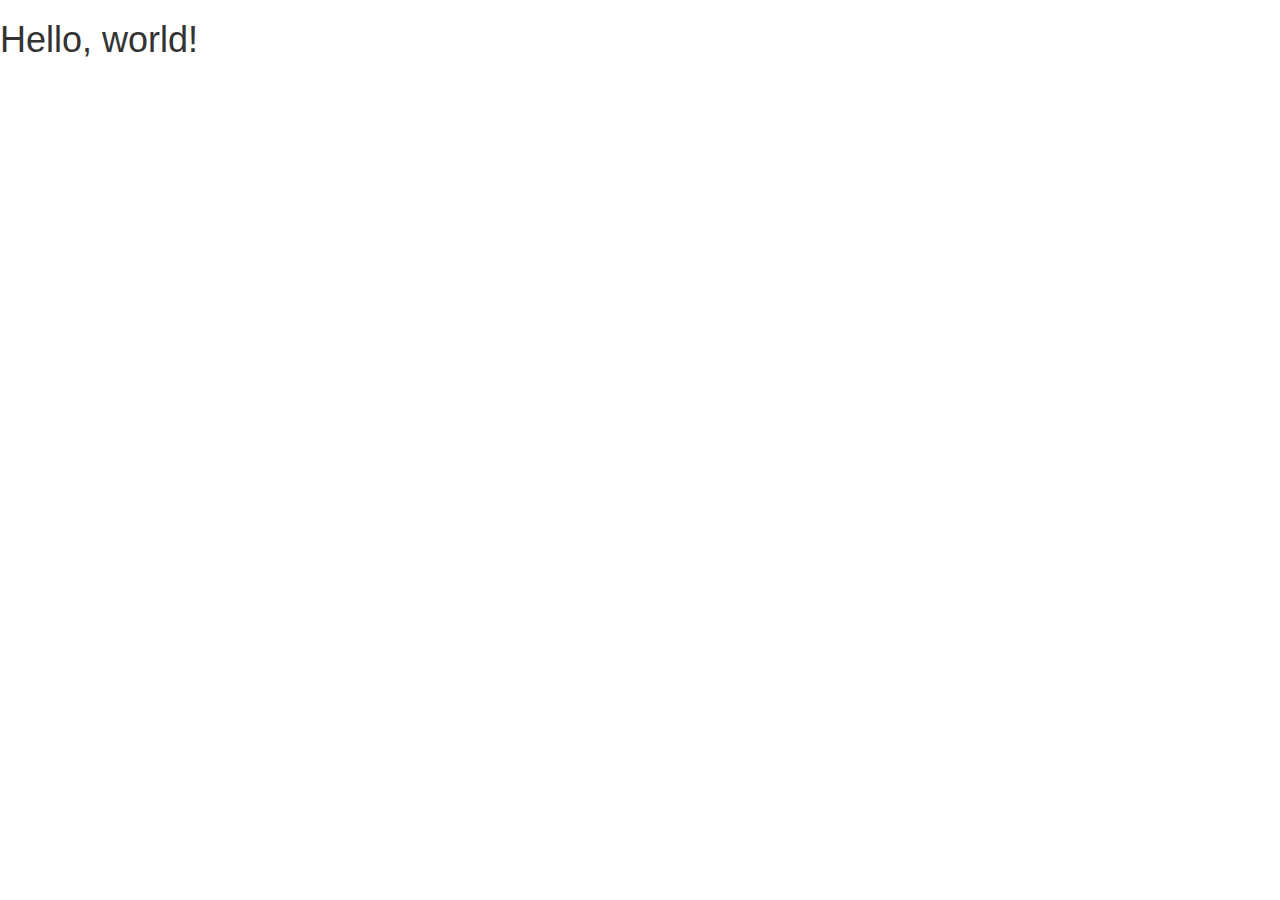
<file: hello-world.html>
<!DOCTYPE html>
<html lang="en">
  <head>
    <meta charset="utf-8">
    <meta http-equiv="X-UA-Compatible" content="IE=edge">
    <meta name="viewport" content="width=device-width, initial-scale=1">
    <!-- The above 3 meta tags *must* come first in the head; any other head content must come *after* these tags -->
    <title>Brandon L Pratt</title>

    <!-- Bootstrap -->
    <link href="css/bootstrap.min.css" rel="stylesheet">

    <!-- HTML5 shim and Respond.js for IE8 support of HTML5 elements and media queries -->
    <!-- WARNING: Respond.js doesn't work if you view the page via file:// -->
    <!--[if lt IE 9]>
      <script src="https://oss.maxcdn.com/html5shiv/3.7.3/html5shiv.min.js"></script>
      <script src="https://oss.maxcdn.com/respond/1.4.2/respond.min.js"></script>
    <![endif]-->
  </head>
  <body>
    <h1>Hello, world!</h1>

    <!-- jQuery (necessary for Bootstrap's JavaScript plugins) -->
    <script src="https://ajax.googleapis.com/ajax/libs/jquery/1.12.4/jquery.min.js"></script>
    <!-- Include all compiled plugins (below), or include individual files as needed -->
    <script src="js/bootstrap.min.js"></script>
  </body>
</html>
</file>
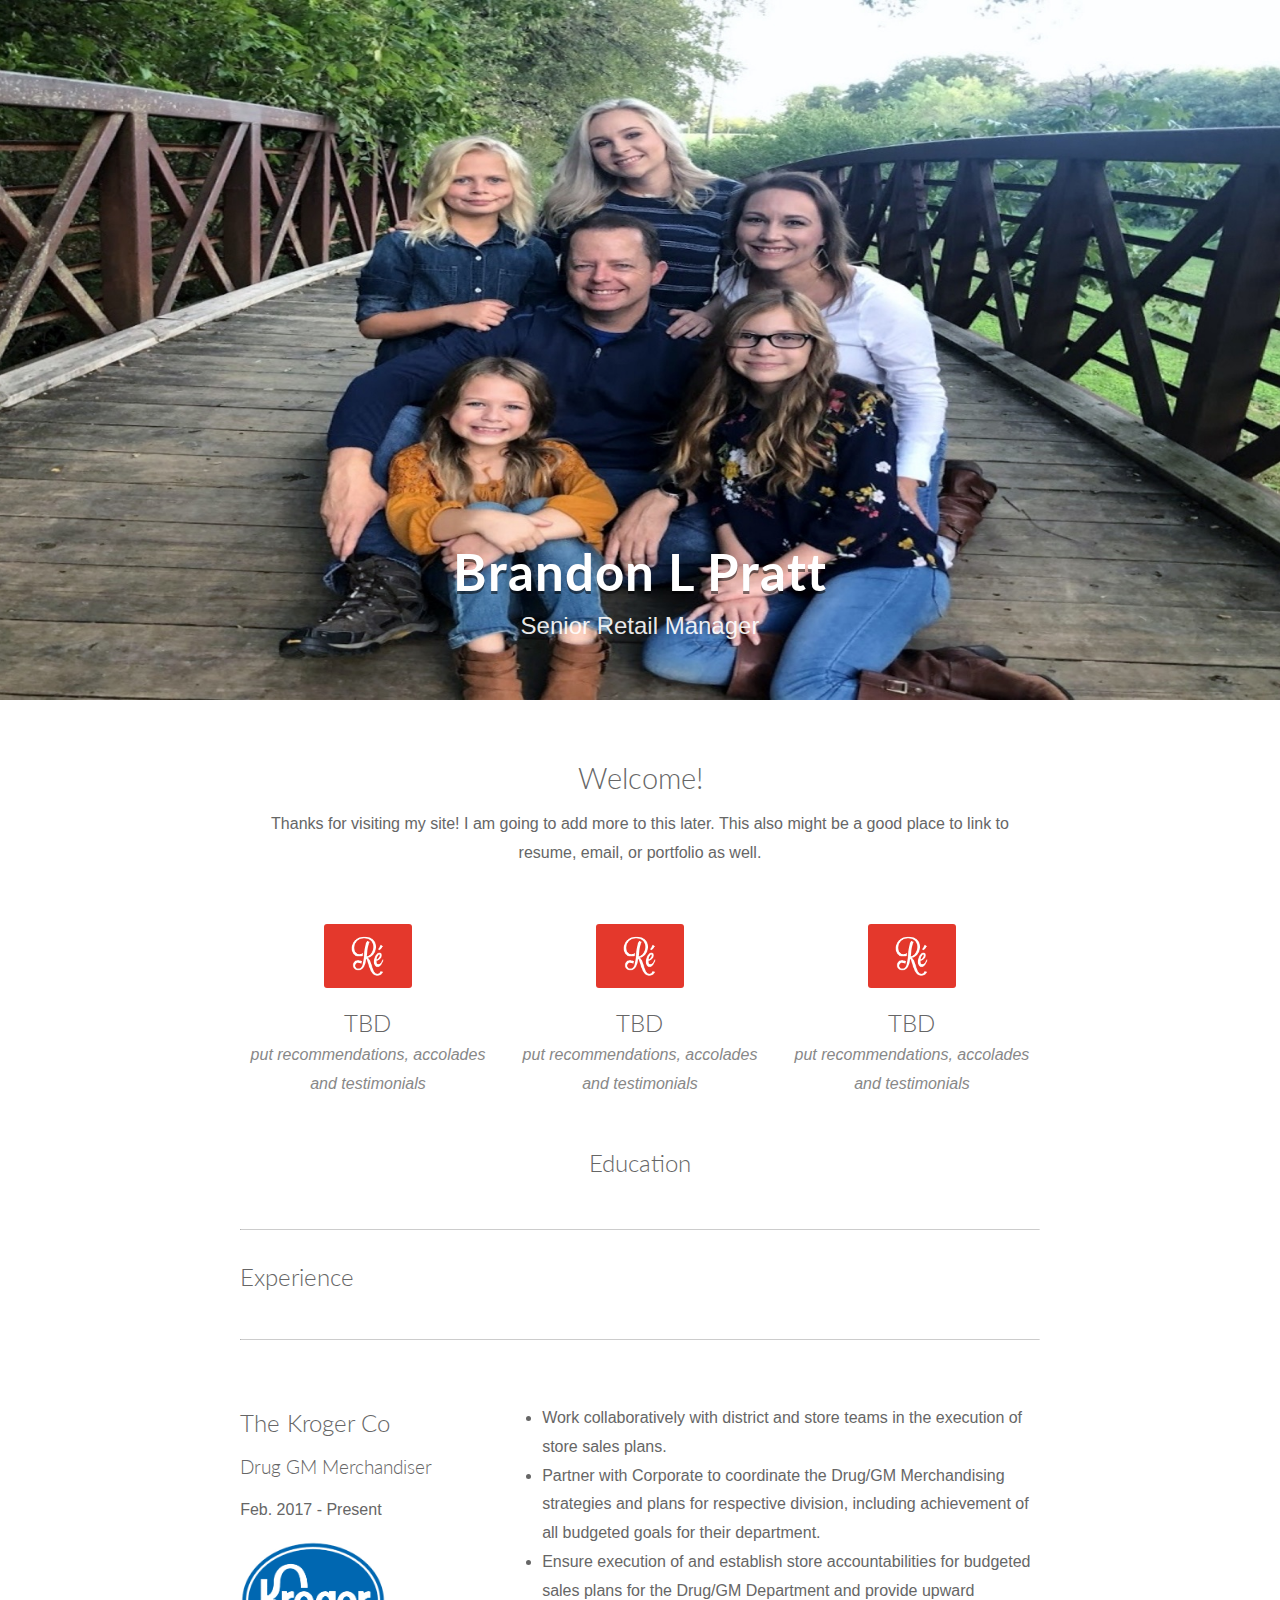
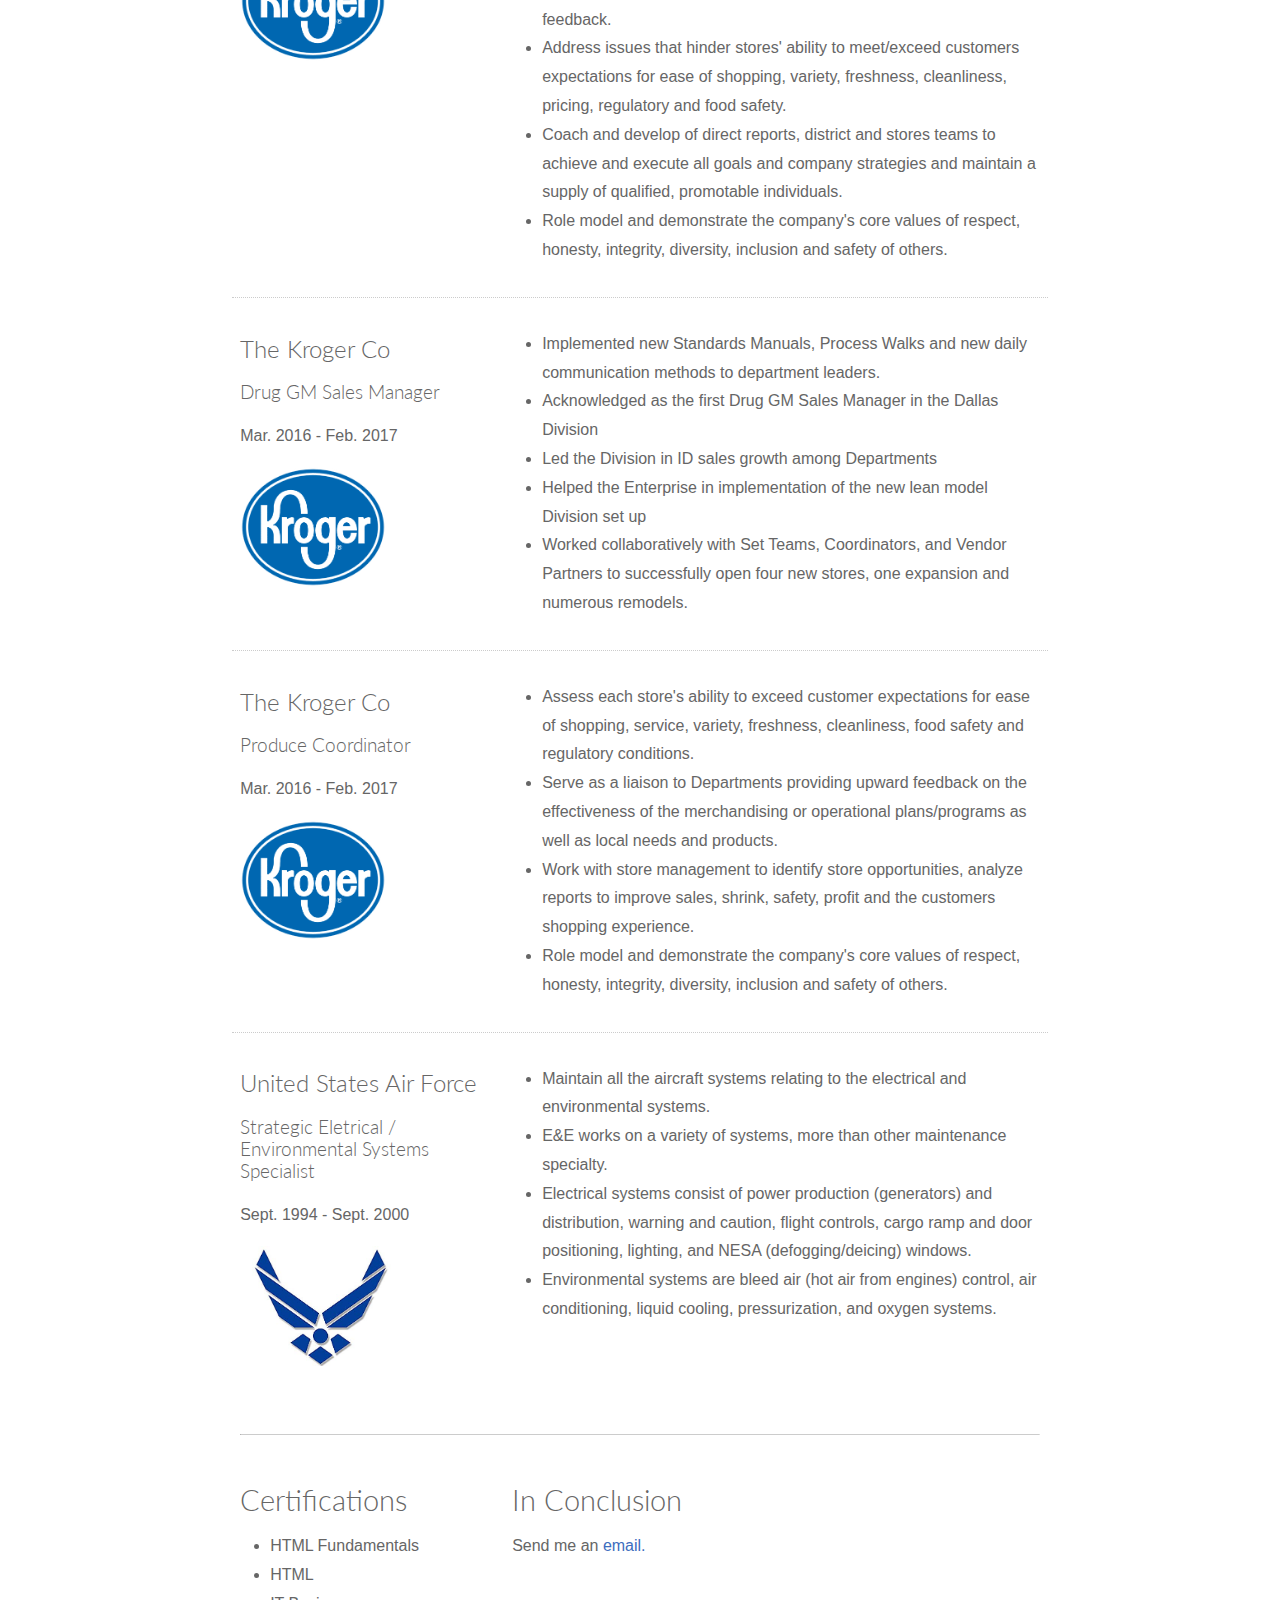
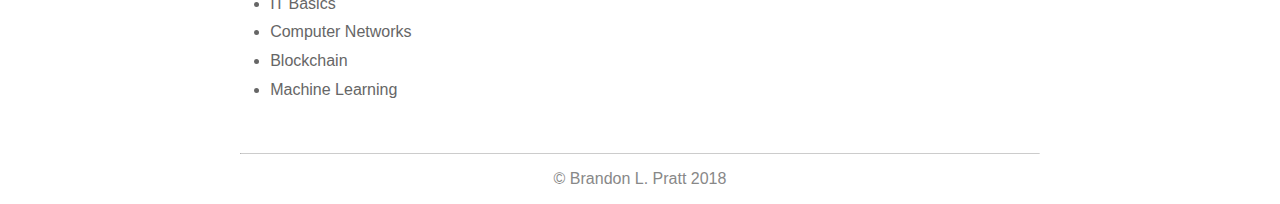
<file: Home.html>
<!DOCTYPE html>
<html lang="en">
<head>
	<meta charset="utf-8" />
	<title>Responsive Resume</title>
	<meta name="viewport" content="width=device-width, initial-scale=1.0"/>
	<!--Custom fonts. To improve load times, remove this and update the h1 styling in style.css--> 
	<link href='http://fonts.googleapis.com/css?family=Lato:300,700' rel='stylesheet' type='text/css'>
	<!-- stylesheets -->
	<link rel="stylesheet" href="style.css" type="text/css" />
	<!-- favicon -->
	<link rel="shortcut icon" href="img/favicon.ico">
	
	<!-- just in case viewer is using Internet Explorer -->
	<!--[if IE]><script src="http://html5shiv.googlecode.com/svn/trunk/html5.js"></script><![endif]-->

</head>

<body>
	
	<!-- Header-->
	<header>
		<h1>Brandon L Pratt</h1>
		<p>Senior Retail Manager</p>
	</header>
	
	<div class="container">
		
		<!-- Introduction need to add portfolio, webpage, email contact and resume-->
		<section class="center">
			<h1>Welcome!</h1>
			<p>
				Thanks for visiting my site!  I am going to add more to this later.
				This also might be a good place to link to resume, email, or portfolio as well.
			</p>
		</section>
		
		
		
		<!-- Testimonials-->	
		<section class="testimonial">
			<div class="row">
				<div class="grid-2">
					<img src="img/re.png">
					<h2>TBD</h2>
					<p>put recommendations, accolades and testimonials</p>
				</div>
				
				<div class="grid-2">
					<img src="img/re.png">
					<h2>TBD</h2>
					<p>put recommendations, accolades and testimonials</p>
				</div>
		
				<div class="grid-2">
					<img src="img/re.png">
					<h2>TBD</h2>
					<p>put recommendations, accolades and testimonials</p>
				</div>
			</div>
		</section>
	</div> <!-- End container-->
	
	
	<!-- New container-->
	<div class="container">
	
		<section class="education">	
			<h2>Education</h2>
		</section>
		
		<hr>
		
		<section class="experience">
		<h2> Experience</h2>	
		<hr>
		<!--Experience Tables-->
		
			<div class="row">
				<div class="grid-2">
					<h2>The Kroger Co</h2>
					<h3>Drug GM Merchandiser</h3>
					<p>Feb. 2017 - Present</p>
					<p><a href="https://www.kroger.com/" target="blank">
						<img src="/Images/Kroger.png" justify="center" height="120" /></a></p>
				</div>
				<div class="grid-4">
					<ul>
						<li>Work collaboratively with district and store teams in the execution of store sales plans. </li>
						<li>Partner with Corporate to coordinate the Drug/GM Merchandising strategies and plans for respective division, including achievement of all budgeted goals for their department. </li>
						<li>Ensure execution of and establish store accountabilities for budgeted sales plans for the Drug/GM Department and provide upward feedback. </li>
						<li>Address issues that hinder stores' ability to meet/exceed customers expectations for ease of shopping, variety, freshness, cleanliness, pricing, regulatory and food safety. </li>
						<li>Coach and develop of direct reports, district and stores teams to achieve and execute all goals and company strategies and maintain a supply of qualified, promotable individuals. </li>
						<li>Role model and demonstrate the company's core values of respect, honesty, integrity, diversity, inclusion and safety of others.</li>
					</ul>
				</div>
			</div>
			<div class="row">
				<div class="grid-2">
					<h2>The Kroger Co</h2>
					<h3>Drug GM Sales Manager</h3>
					<p>Mar. 2016 - Feb. 2017</p>
					<a href="https://www.kroger.com/" target="blank">
						<img src="/Images/Kroger.png" justify="center" height="120" /></a>
				</div>
				<div class="grid-4">
					<ul>
						<li>Implemented new Standards Manuals, Process Walks and new daily communication methods to department leaders.</li>
						<li>Acknowledged as the first Drug GM Sales Manager in the Dallas Division</li>
						<li>Led the Division in ID sales growth among Departments</li>
						<li>Helped the Enterprise in implementation of the new lean model Division set up</li>
						<li>Worked collaboratively with Set Teams, Coordinators, and Vendor Partners to successfully open four new stores, one expansion and numerous remodels.</li>
					</ul>
				</div>
			</div>
			<div class="row">
				<div class="grid-2">
					<h2>The Kroger Co</h2>
					<h3>Produce Coordinator</h3>
					<p>Mar. 2016 - Feb. 2017</p>
					<a href="https://www.kroger.com/" target="blank">
						<img src="/Images/Kroger.png" justify="center" height="120" /></a>
				</div>
				<div class="grid-4">
					<ul>
						<li>Assess each store's ability to exceed customer expectations for ease of shopping, service, variety, freshness, cleanliness, food safety and regulatory conditions. </li>
						<li>Serve as a liaison to Departments providing upward feedback on the effectiveness of the merchandising or operational plans/programs as well as local needs and products. </li>
						<li>Work with store management to identify store opportunities, analyze reports to improve sales, shrink, safety, profit and the customers shopping experience. </li>
						<li>Role model and demonstrate the company's core values of respect, honesty, integrity, diversity, inclusion and safety of others.</li>
					</ul>
				</div>
			</div>
			<div class="row">
				<div class="grid-2">
					<h2>United States Air Force</h2>
					<h3>Strategic Eletrical / Environmental Systems Specialist</h3>
					<p>Sept. 1994 - Sept. 2000</p>
					<a href="https://www.airforce.com/careers/detail/aircraft-electrical-and-environmental-systems" target="blank">
						<img src="/Images/airforcelogo.jpg" justify="center" height="120" /></a>
				</div>
				<div class="grid-4">
					<ul>
						<li>Maintain all the aircraft systems relating to the electrical and environmental systems.</li>
						<li>E&E works on a variety of systems, more than other maintenance specialty.</li>
						<li>Electrical systems consist of power production (generators) and distribution, warning and caution, flight controls, cargo ramp and door positioning, lighting, and NESA (defogging/deicing) windows.</li>
						<li>Environmental systems are bleed air (hot air from engines) control, air conditioning, liquid cooling, pressurization, and oxygen systems. </li>
					</ul>
				</div>
			</div>
		</section>
		
		<hr>
		
		<section>
			<!--List of skills-->
			<div class="row">
				<div class="grid-2">
					<h1>Certifications</h1>
					<ul>
						<li>HTML Fundamentals</li>
						<li>HTML</li>
						<li>IT Basics</li>
						<li>Computer Networks</li>
						<li>Blockchain</li>
						<li>Machine Learning</li>
					</ul>
				</div>
				
				<div class="grid-4">
					<h1>In Conclusion</h1>
					<p>
						
						
						Send me an
						<a href="mailto:SupermanBLP@Gmail.com" target="_top">email.</a>
					</p>
				</div>
			</div>
		</section>
		
		
		
		<!--Footer-->
		<footer class="center">
			<hr>
			<span>&copy; Brandon L. Pratt 2018</span>
		</footer>
		
	</div><!-- End Container -->
	
</body>
</html>
</file>
<file: style.css>
*, *:before, *:after {
  -moz-box-sizing: border-box; -webkit-box-sizing: border-box; box-sizing: border-box;
}
 
body {
  font: 100% sans-serif;
  margin: 0em;
  background-color: #fff;
  color: #666;
}

h1, h2, h3 {
  font-family: 'Lato', sans-serif;
  font-weight: 300;
}

a {
  color: #3d6dbe;
  text-decoration: none;
}

a:focus,
a:hover {
  color: #6594e0;
}

p {
  font-size: 1em;
  line-height: 1.8;
  margin-top: 0em;
}

img {
  max-width: 100%;
}

hr {
  border-top: 1px solid #ccc;
  border-bottom: none;
  margin-top: 3em;
  margin-bottom: 2em;
}

header {
  background-color: #999;
  background-image: url(/Images/familywide.jpg);
  background-repeat: no-repeat;
  background-position: center center;
  -webkit-background-size: cover;
  -moz-background-size: cover;
  -o-background-size: cover;
  background-size: cover;
  margin-bottom: 4em;
  text-align: center;
  height: 600px;
 
}

header h1 {
  color: white;
  font-size: 2em;
  margin: 0;
  letter-spacing: 1px;
  opacity: 1;
  text-shadow: 0 3px 0 rgba(0,0,0, 0.5);
  position: relative;
  top: 370px;
  font-weight: 700;
}

header p {
  color: #fff;
  font-size: 1.1em;
  padding-bottom: 1.3em;
  padding-top: .5em;
  opacity: .9;
  position: relative;
  top: 360px;
}

section h1 {
  font-size: 1.8em;
  line-height: 1em;
  margin-bottom: .6em;
}

/* Same font-size and line-height as p element */
section ul li, section ol li {
  font-size: 1em;
  margin-left: -10px;
  line-height: 1.8;
}

footer {
  margin-bottom: 1em;
  color: #888;
}

footer hr {
  margin-top: 2em;
  margin-bottom: 1em;
}

.center {
  text-align: center;
}

@media screen and (min-width: 50em) {
  header {
    height: 700px;
  }
  
  header h1 {
    font-size: 3.2em;
    top: 540px;
  }
  
  header p {
    top: 530px;
    font-size: 1.5em;
  }
}


/* ------------------- Grid -------------------*/

.container {
  max-width: 50em;
  width:92%;
  margin-right: auto;
  margin-left: auto;
}

.row {
  clear: both;
  margin-right: -1%;
  margin-left:  -1%;
  
}

.row:before,
.row:after {
    content: " "; /* 1 */
    display: table; /* 2 */
}

.row:after {
    clear: both;
}

/**
 * For IE 6/7 only
 */
.row {
  *zoom: 1;
}

.grid-1,
.grid-2,
.grid-3,
.grid-4,
.grid-5,
.grid-6 {
  float: left;
  width:100%;
  padding: 0 1%;
  margin-left: auto;
  margin-right: auto;
}

@media screen and (min-width: 40em) {
  .grid-1 { width: 16.6666666%; }
  .grid-2 { width: 33.3333333%; }
  .grid-3 { width: 50%; }
  .grid-4 { width: 66.6666666%; }
  .grid-5 { width: 83.3333333%; }
  .grid-6 { width: 100%; }

}

/* -------------------Custom Blocks----------------- */

/* Gallery */

.gallery [class*="grid-2"], .gallery [class*="grid-3"]  {
  margin-bottom: 1%;
  margin-top: 1%;
  width: 50%;
}

.gallery a img {
  -webkit-transform: translateZ(0); /* Fix chrome pixel shift */
  transition: opacity .2s ease;
  opacity: 1;
}

.gallery a img:hover {
  opacity: .8;
}

@media screen and (min-width: 40em) {
  .gallery .grid-2 {
    width: 33.3333333%;
  }
}


/* Experience */
.experience [class*="row"] {
  border-bottom: dotted 1px #ccc;
  padding-top: 1em;
  padding-bottom: 1em;
}

.experience h2 {
  margin-bottom: 0;
}

.experience h2, .experience p {
  text-align: center;
}

.experience [class*="row"]:last-of-type {
  border: none;
}

@media screen and (min-width: 40em) {
  .experience h2, .experience p {
    text-align: left;
  }
}


/* Education Block */
.education {
  font-family: "Lato", sans-serif;
  line-height: 1.5;
  margin-bottom: 0;
  text-align: center;
  margin: 0 auto;
}

@media screen and (min-width: 40em) {
  .education {
    width: 70%;
  }
}


/* Testimonials */
.testimonial {
  text-align: center;
  margin-bottom: 30px;
}

.testimonial img {
  height: 4em;
  border-radius: 3px;
  margin-left: auto;
  margin-right: auto;
  display: block;
  margin-top: 40px;
}

.testimonial p {
  font-style: italic;
  color: #888;
  margin-top:  -15px;
}

/* Spotlight */
.spotlight {
  background-color: #f3e2d8;
  padding: 3em 1em;
  margin-top: 3em;
  margin-bottom: 3em;
  text-align: center;
}

.spotlight img {
  width: 60%;
  max-width: 250px;
  margin-left: auto;
  margin-right: auto;
  display: block;
}

.spotlight h1 {
  color: #e4382c;
}

.spotlight p {
  color: #6d5e53;
  font-size: 1.1em;
}

.spotlight a {
  background-color: transparent;
  border: 3px solid #e4382c;
  padding: 7px 35px;
  border-radius: 3px;
  color: #e4382c;
  font-size: 1.1em;
  opacity: .8;
  margin-bottom: 10px;
}

.spotlight a:hover {
  opacity: 1;
  cursor: pointer;
}

@media screen and (min-width: 40em) {
  .spotlight {
    padding: 6em;
    text-align: left;
  }
  
  .spotlight h1, .spotlight p {
    text-align: left;
  }
  
}
</file>
